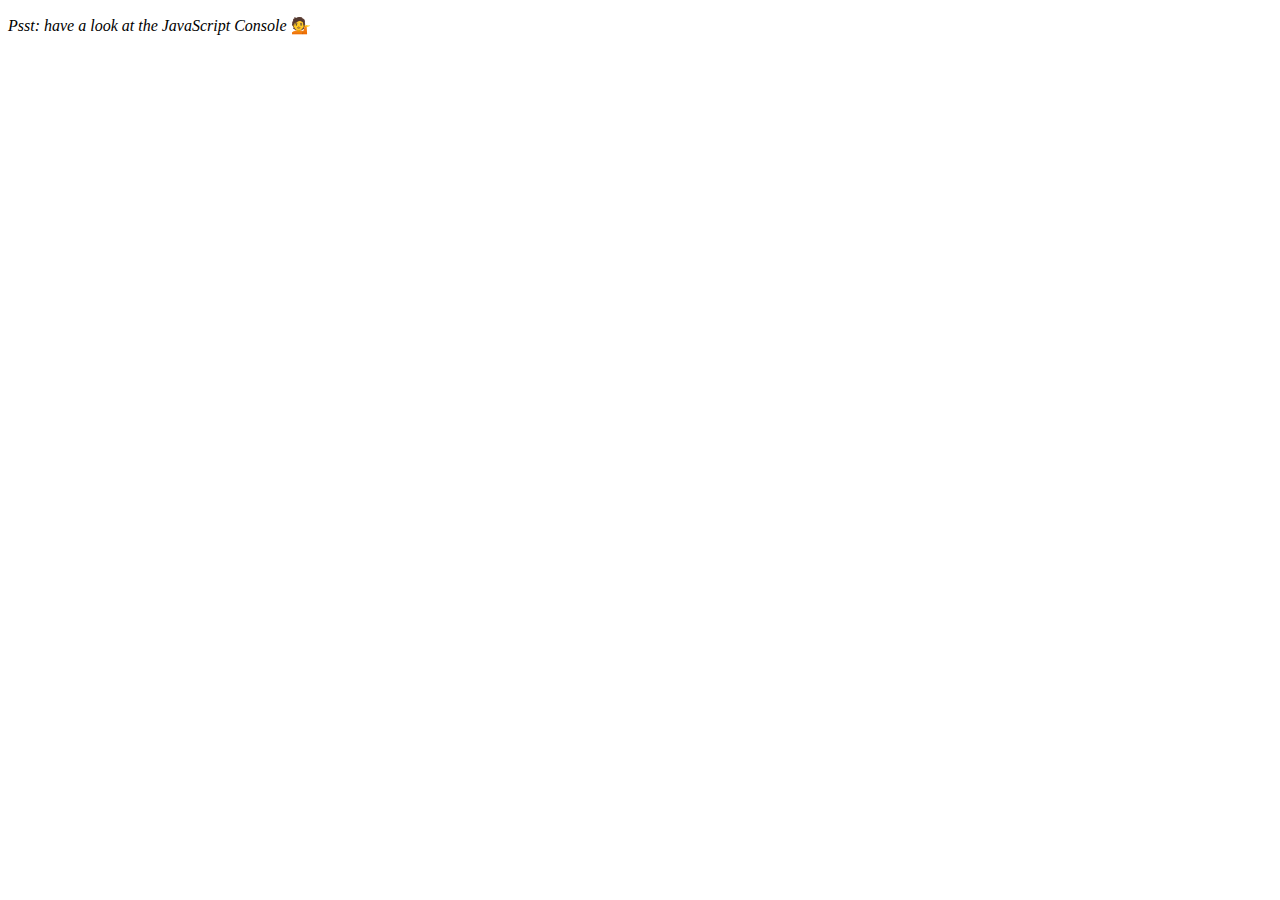
<file: array-cardio-1/index.html>
<!DOCTYPE html>
<html lang="en">
<head>
  <meta charset="UTF-8">
  <title>Array Cardio 💪</title>
</head>
<body>
  <p><em>Psst: have a look at the JavaScript Console</em> 💁</p>
  <script>
    // Get your shorts on - this is an array workout!
    // ## Array Cardio Day 1

    // Some data we can work with

    const inventors = [
      { first: 'Albert', last: 'Einstein', year: 1879, passed: 1955 },
      { first: 'Isaac', last: 'Newton', year: 1643, passed: 1727 },
      { first: 'Galileo', last: 'Galilei', year: 1564, passed: 1642 },
      { first: 'Marie', last: 'Curie', year: 1867, passed: 1934 },
      { first: 'Johannes', last: 'Kepler', year: 1571, passed: 1630 },
      { first: 'Nicolaus', last: 'Copernicus', year: 1473, passed: 1543 },
      { first: 'Max', last: 'Planck', year: 1858, passed: 1947 },
      { first: 'Katherine', last: 'Blodgett', year: 1898, passed: 1979 },
      { first: 'Ada', last: 'Lovelace', year: 1815, passed: 1852 },
      { first: 'Sarah E.', last: 'Goode', year: 1855, passed: 1905 },
      { first: 'Lise', last: 'Meitner', year: 1878, passed: 1968 },
      { first: 'Hanna', last: 'Hammarström', year: 1829, passed: 1909 }
    ];

    const people = [
      'Bernhard, Sandra', 'Bethea, Erin', 'Becker, Carl', 'Bentsen, Lloyd', 'Beckett, Samuel', 'Blake, William', 'Berger, Ric', 'Beddoes, Mick', 'Beethoven, Ludwig',
      'Belloc, Hilaire', 'Begin, Menachem', 'Bellow, Saul', 'Benchley, Robert', 'Blair, Robert', 'Benenson, Peter', 'Benjamin, Walter', 'Berlin, Irving',
      'Benn, Tony', 'Benson, Leana', 'Bent, Silas', 'Berle, Milton', 'Berry, Halle', 'Biko, Steve', 'Beck, Glenn', 'Bergman, Ingmar', 'Black, Elk', 'Berio, Luciano',
      'Berne, Eric', 'Berra, Yogi', 'Berry, Wendell', 'Bevan, Aneurin', 'Ben-Gurion, David', 'Bevel, Ken', 'Biden, Joseph', 'Bennington, Chester', 'Bierce, Ambrose',
      'Billings, Josh', 'Birrell, Augustine', 'Blair, Tony', 'Beecher, Henry', 'Biondo, Frank'
    ];
    
    // Array.prototype.filter()
    // 1. Filter the list of inventors for those who were born in the 1500's

    const inventorsFiltered = inventors.filter(inventor=> (inventor.year >= 1500 && inventor.year < 1600))

    console.table(inventorsFiltered)

    // Array.prototype.map()
    // 2. Give us an array of the inventors first and last names

    const inventorFullname = inventors.map(inventor => `${inventor.first} ${inventor.last}`)
    console.log(inventorFullname)

    // Array.prototype.sort()
    // 3. Sort the inventors by birthdate, oldest to youngest
    const ordered = inventors.sort((a,b)=>{
        return a.year - b.year
    })   

    console.table(ordered)

    // Array.prototype.reduce()
    // 4. How many years did all the inventors live all together?

    const lived = inventors.reduce((total,inventor)=> {
     return total + (inventor.passed - inventor.year)
    }, 0)
    console.log(lived)

    // 5. Sort the inventors by years lived

       const yearsLived = inventors.sort((a,b)=>{
            const ageA = a.passed - a.year
            const ageB = b.passed - b.year


            return ageB - ageA
        })

        console.table(yearsLived)

    // 6. create a list of Boulevards in Paris that contain 'de' anywhere in the name
    // https://en.wikipedia.org/wiki/Category:Boulevards_in_Paris


    // 7. sort Exercise
    // Sort the people alphabetically by last name

    const peopleAlphabetic = people.sort((a,b)=>{
    const [lastA, firstA] = a.split(', ')
    const [lastB, firstB] = b.split(', ')

        return lastA > lastB ? 1 : -1
    })

    console.table(peopleAlphabetic)


    // 8. Reduce Exercise
    // Sum up the instances of each of these
    const data = ['car', 'car', 'truck', 'truck', 'bike', 'walk', 'car', 'van', 'bike', 'walk', 'car', 'van', 'car', 'truck' ];

    const transport = data.reduce((obj, item) => {
        if(!obj[item]) {
            obj[item] = 0
        }
        obj[item]++
        return obj        
    }, {})

    console.log(transport)


  </script>
</body>
</file>
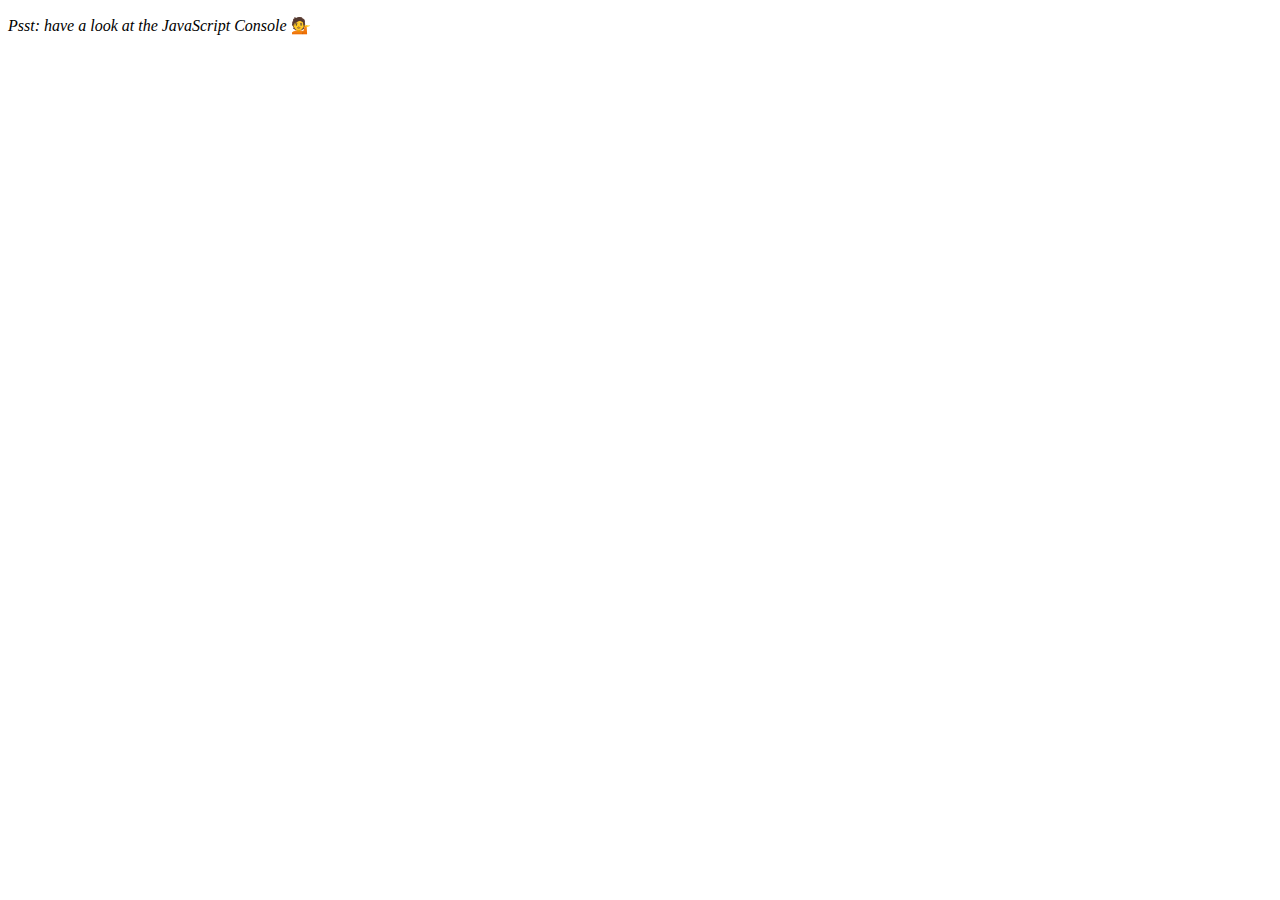
<file: array-cardio-2/index.html>
<!DOCTYPE html>
<html lang="en">
<head>
  <meta charset="UTF-8">
  <title>Array Cardio 💪💪</title>
</head>
<body>
  <p><em>Psst: have a look at the JavaScript Console</em> 💁</p>
  <script>
    // ## Array Cardio Day 2

    const people = [
      { name: 'Wes', year: 1988 },
      { name: 'Kait', year: 1986 },
      { name: 'Irv', year: 1970 },
      { name: 'Lux', year: 2015 }
    ];

    const comments = [
      { text: 'Love this!', id: 523423 },
      { text: 'Super good', id: 823423 },
      { text: 'You are the best', id: 2039842 },
      { text: 'Ramen is my fav food ever', id: 123523 },
      { text: 'Nice Nice Nice!', id: 542328 }
    ];

    // Some and Every Checks
    // Array.prototype.some() // is at least one person 19 or older?
        const isAdult = people.some(person =>(new Date()).getFullYear() - person.year >= 19)

            console.log({isAdult})
    // Array.prototype.every() // is everyone 19 or older?
        const isOlder = people.every(person =>(new Date()).getFullYear() - person.year >= 19)

        console.log({isOlder})

    // Array.prototype.find()
    // Find is like filter, but instead returns just the one you are looking for
    // find the comment with the ID of 823423

    const comment = comments.find(comment=>comment.id === 823423)
    console.log(comment)

    // Array.prototype.findIndex()
    // Find the comment with this ID
    // delete the comment with the ID of 823423

    const commentId = comments.findIndex(comment=>comment.id === 823423)
    comments.splice(commentId, 1)
    console.log(comments)



  </script>
</body>
</html>
</file>
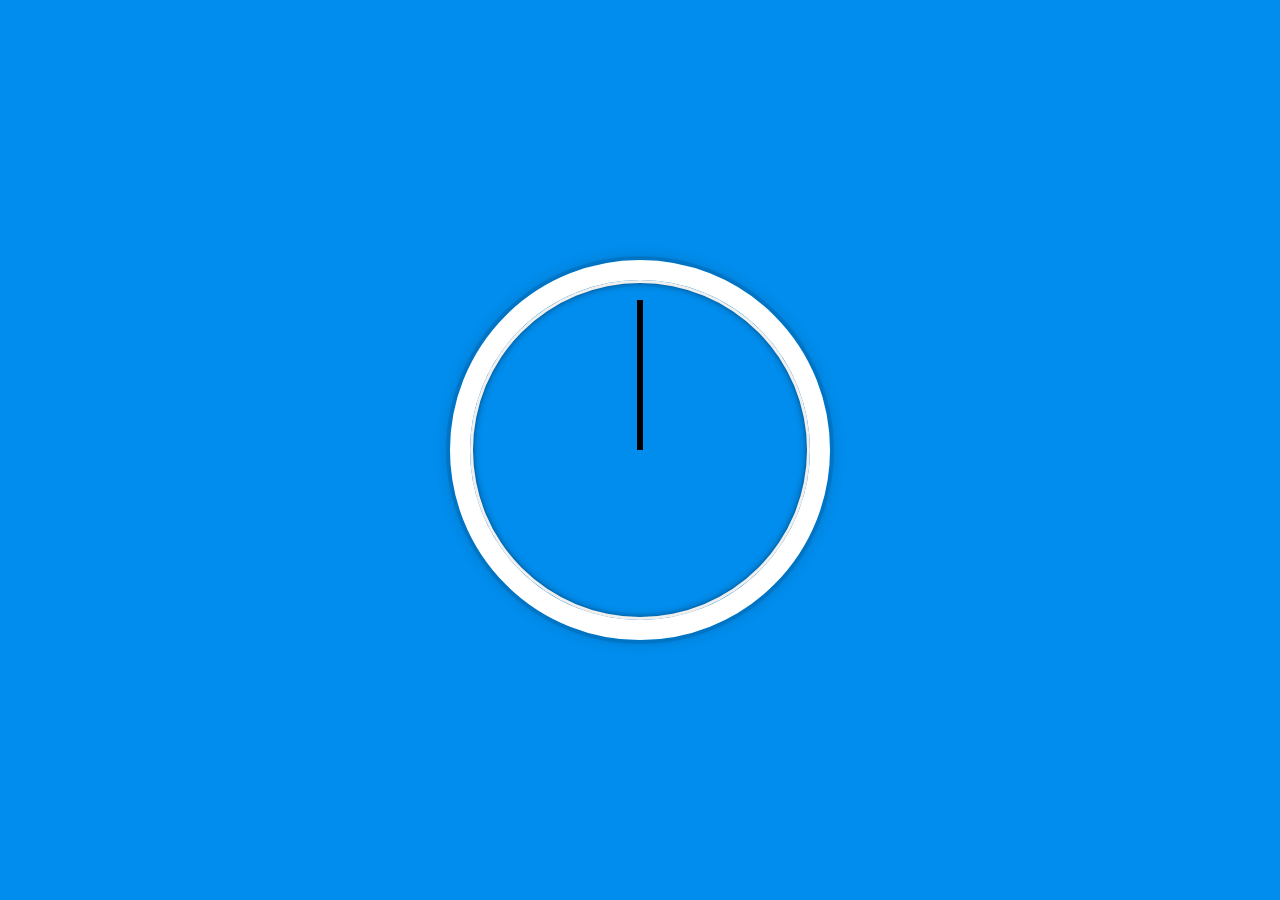
<file: css-clock/index.html>
<!DOCTYPE html>
<html>
<head>
	<title>CSS CLOCK</title>
</head>
<body>

<div class="clock">
	<div class="clock-face">
		<div class="hand hour-hand"></div>
		<div class="hand min-hand"></div>
		<div class="hand second-hand"></div>
	</div>
</div>

<style type="text/css">
	html{
		background: #018DED url('https://unsplash.it/1500/1000?image=881&blur=5');
		background-size: cover;
		font-family: 'helvetica neue';
		text-align: center;
		font-size: 10px;
	}

	body {
		margin: 0;
		font-size: 2rem;
		display: flex;
		flex: 1;
		min-height: 100vh;
		align-items: center;
	}

	.clock{
		width: 30rem;
		height: 30rem;
		border: 20px solid white;
		border-radius: 50%;
		margin: 50px auto;
		position: relative;
		padding: 2rem;
		box-shadow: 
			0 0 0 4px rgba(0,0,0,0.1),
			inset 0 0 0 3px #EFEFEF,
			inset 0 0 10px black,
			0 0 16px rgba(0,0,0,0.2)
	}

	.clock-face{
		position: relative;
		width: 100%;
		height: 100%;
		transform: translateY(-3px);
	}

	.hand{
		width: 50%;
		height: 6px;
		background: black;
		position: absolute;
		top: 50%;
		transform-origin: 100%;
		transform: rotate(90deg);
		transition: all 0.05s;
		transition-timing-function: cubic-bezier(0.1,2.7, 0.58, 1);
	}
</style>

<script type="text/javascript">
		
	const secondHand = document.querySelector('.second-hand')
	const minsHand = document.querySelector('.min-hand')
	const hourHand = document.querySelector('.hour-hand')

	const setDate = () => {
		const now = new Date()
		const seconds = now.getSeconds()
		const secondsDegrees = ((seconds / 60) * 360) + 90
		secondHand.style.transform = `rotate(${secondsDegrees}deg`

		const minutes = now.getMinutes()
		const minutesDegrees = ((minutes / 60) * 360) + 90
		minsHand.style.transform = `rotate(${minutesDegrees}deg`

		const hour = now.getHours()
		const hourDegrees = ((hour / 60) * 360) + 90
		hourHand.style.transform = `rotate(${hourDegrees}deg`

		console.log(hour)
	}

	setInterval(setDate, 1000)
</script>


</body>
</html>
</file>
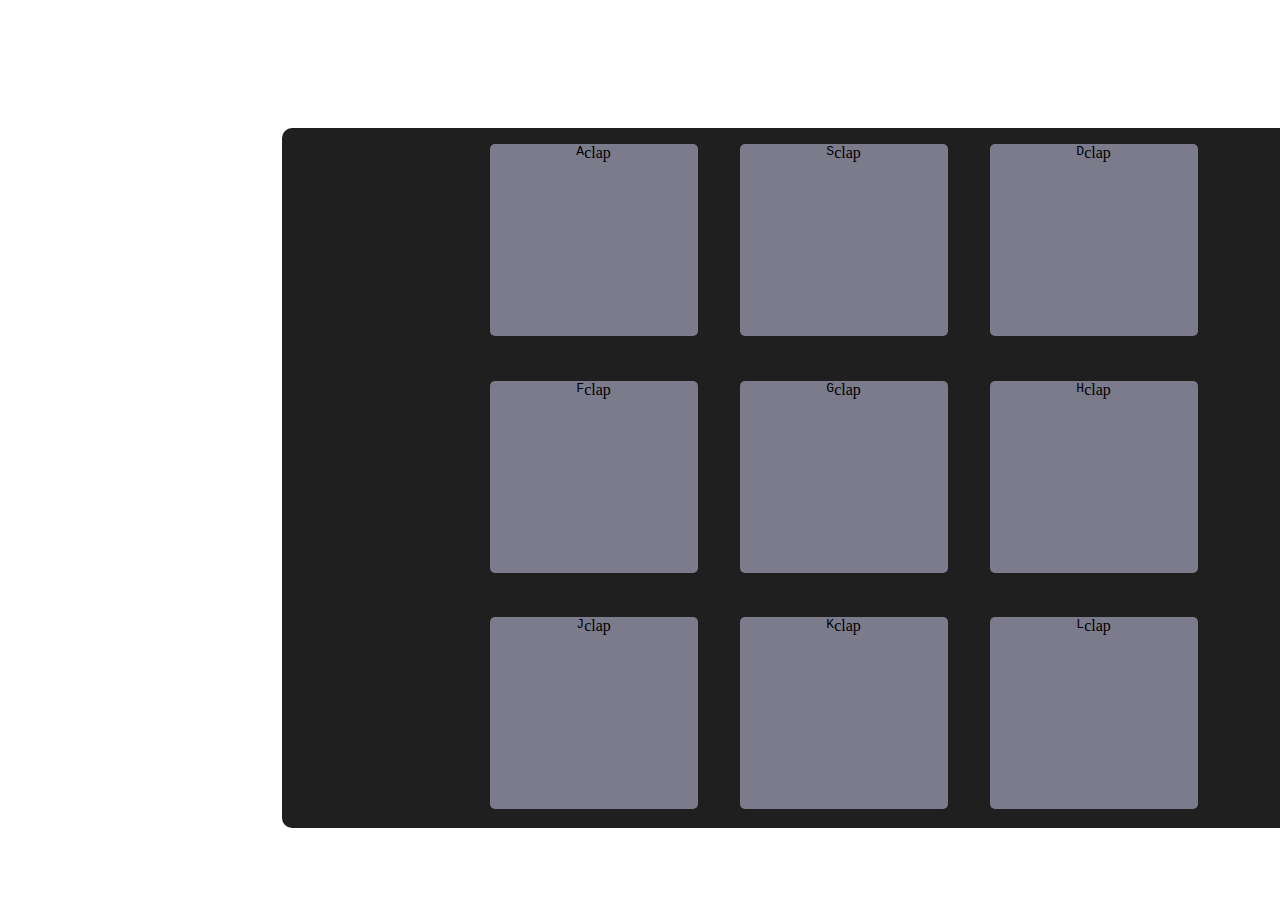
<file: drum-kit/index.html>
<!DOCTYPE html>
<html lang="en">
<head>
    <meta charset="UTF-8">
    <meta name="viewport" content="width=device-width, initial-scale=1.0">
    <title>Drum Kit</title>
    <link rel="stylesheet" href="styles.css">
</head>
<body>
<div class="content">
    <div class="pad">
        <div class="keys">
            <div data-key="65" class="key">
                <kbd>A</kbd>
                <span class="sound">clap</span>
            </div>
        </div>
        <div class="keys">
            <div data-key="83" class="key">
            <kbd>S</kbd>
            <span class="sound">clap</span>
        </div>
    </div>
    <div class="keys">
        <div data-key="68" class="key">
            <kbd>D</kbd>
            <span class="sound">clap</span>
        </div>
    </div>
    <div class="keys">
        <div data-key="70" class="key">
            <kbd>F</kbd>
            <span class="sound">clap</span>
        </div>
    </div>
    <div class="keys">
        <div data-key="71" class="key">
            <kbd>G</kbd>
            <span class="sound">clap</span>
        </div>
    </div>
    <div class="keys">
        <div data-key="72" class="key">
            <kbd>H</kbd>
            <span class="sound">clap</span>
        </div>
    </div>
    <div class="keys">
        <div data-key="74" class="key">
            <kbd>J</kbd>
            <span class="sound">clap</span>
        </div>
    </div>
    <div class="keys">
        <div data-key="75" class="key">
            <kbd>K</kbd>
            <span class="sound">clap</span>
        </div>
    </div>
    <div class="keys">
        <div data-key="76" class="key">
            <kbd>L</kbd>
            <span class="sound">clap</span>
        </div>
    </div>
</div>
</div>



<audio data-key="65" src="sounds/clap.wav"></audio>
<audio data-key="83" src="sounds/hihat.wav"></audio>
<audio data-key="68" src="sounds/kick.wav"></audio>
<audio data-key="70" src="sounds/openhat.wav"></audio>
<audio data-key="71" src="sounds/boom.wav"></audio>
    <audio data-key="72" src="sounds/ride.wav"></audio>
    <audio data-key="74" src="sounds/snare.wav"></audio>
    <audio data-key="75" src="sounds/tom.wav"></audio>
    <audio data-key="76" src="sounds/tink.wav"></audio>

<script>

    const playAudio = event => {
        const audio = document.querySelector(`audio[data-key="${event.keyCode}"`)
        const key = document.querySelector(`.key[data-key="${event.keyCode}"`)
        console.log(audio)
        if(!audio) return
        audio.currentTime = 0
        audio.play()
    }

    window.addEventListener('keydown', playAudio)

</script>
</body>
</html>
</file>
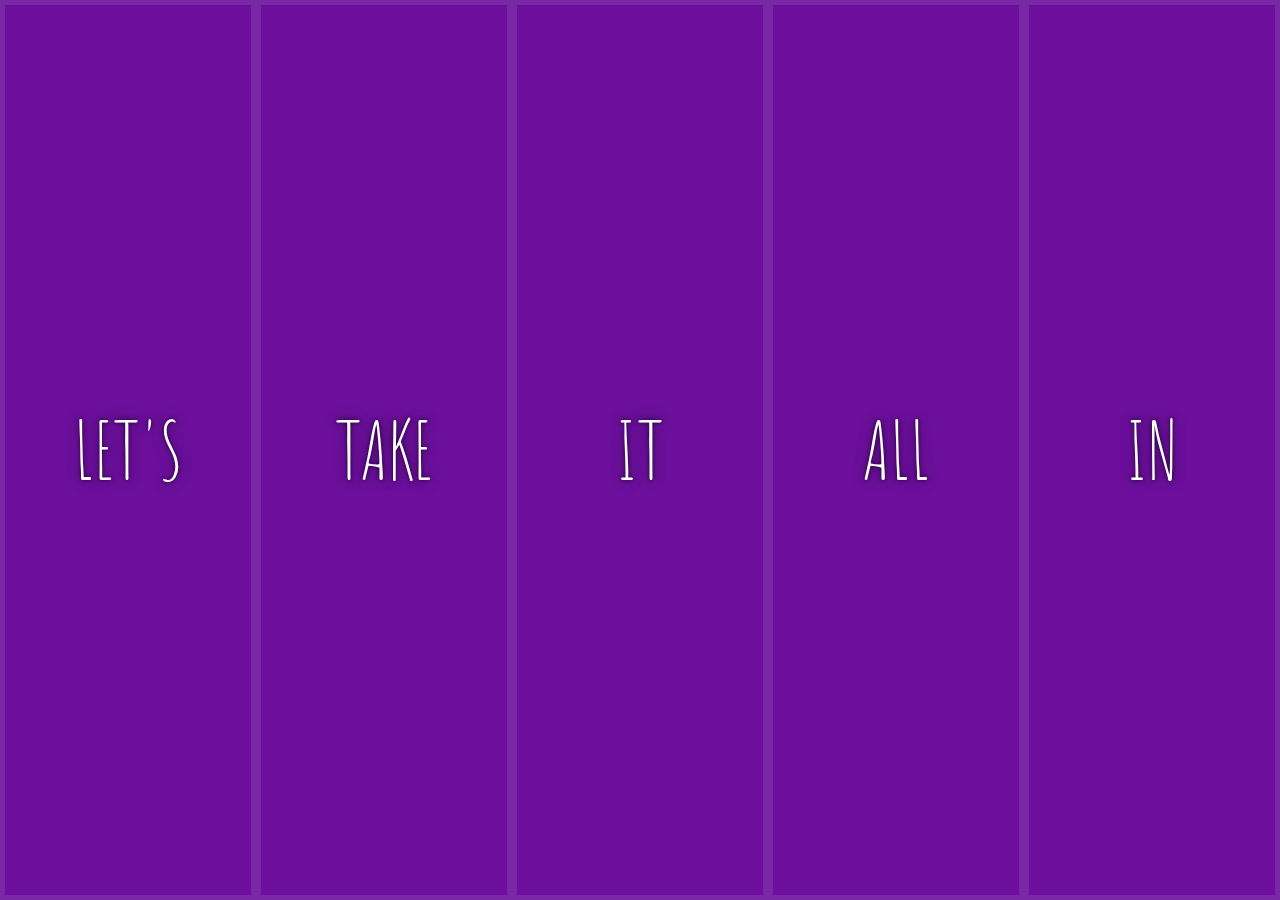
<file: flex-image-panel/index.html>
<!DOCTYPE html>
<html lang="en">
<head>
  <meta charset="UTF-8">
  <title>Flex Panels 💪</title>
  <link href='https://fonts.googleapis.com/css?family=Amatic+SC' rel='stylesheet' type='text/css'>
</head>
<body>
  <style>
    html {
      box-sizing: border-box;
      background: #ffc600;
      font-family: 'helvetica neue';
      font-size: 20px;
      font-weight: 200;
    }
    
    body {
      margin: 0;
    }
    
    *, *:before, *:after {
      box-sizing: inherit;
    }

    .panels {
      min-height: 100vh;
      overflow: hidden;
      display: flex;
    }

    .panel {
      background: #6B0F9C;
      box-shadow: inset 0 0 0 5px rgba(255,255,255,0.1);
      color: white;
      text-align: center;
      align-items: center;
      /* Safari transitionend event.propertyName === flex */
      /* Chrome + FF transitionend event.propertyName === flex-grow */
      transition:
        font-size 0.7s cubic-bezier(0.61,-0.19, 0.7,-0.11),
        flex 0.7s cubic-bezier(0.61,-0.19, 0.7,-0.11),
        background 0.2s;
      font-size: 20px;
      background-size: cover;
      background-position: center;
      flex: 1;
      justify-content: center;
      align-items: center;
      display: flex;
      flex-direction: column;
    }

    .panel1 { background-image:url(https://source.unsplash.com/gYl-UtwNg_I/1500x1500); }
    .panel2 { background-image:url(https://source.unsplash.com/rFKUFzjPYiQ/1500x1500); }
    .panel3 { background-image:url(https://images.unsplash.com/photo-1465188162913-8fb5709d6d57?ixlib=rb-0.3.5&q=80&fm=jpg&crop=faces&cs=tinysrgb&w=1500&h=1500&fit=crop&s=967e8a713a4e395260793fc8c802901d); }
    .panel4 { background-image:url(https://source.unsplash.com/ITjiVXcwVng/1500x1500); }
    .panel5 { background-image:url(https://source.unsplash.com/3MNzGlQM7qs/1500x1500); }

    /* Flex Items */
    .panel > * {
      margin: 0;
      width: 100%;
      transition: transform 0.5s;
      flex: 1 0 auto;
      display: flex;
      justify-content: center;
      align-items: center;

    }

    .panel > *:first-child { transform: translateY(-100%);}
    .panel.open-active > *:first-child { transform: translateY(0);}
    .panel > *:last-child { transform: translateY(100%);}
    .panel.open-active > *:last-child { transform: translateY(0);}

    .panel p {
      text-transform: uppercase;
      font-family: 'Amatic SC', cursive;
      text-shadow: 0 0 4px rgba(0, 0, 0, 0.72), 0 0 14px rgba(0, 0, 0, 0.45);
      font-size: 2em;
    }
    
    .panel p:nth-child(2) {
      font-size: 4em;
    }

    .panel.open {
      flex: 5;
      font-size: 40px;
    }

  </style>


  <div class="panels">
    <div class="panel panel1">
      <p>Hey</p>
      <p>Let's</p>
      <p>Dance</p>
    </div>
    <div class="panel panel2">
      <p>Give</p>
      <p>Take</p>
      <p>Receive</p>
    </div>
    <div class="panel panel3">
      <p>Experience</p>
      <p>It</p>
      <p>Today</p>
    </div>
    <div class="panel panel4">
      <p>Give</p>
      <p>All</p>
      <p>You can</p>
    </div>
    <div class="panel panel5">
      <p>Life</p>
      <p>In</p>
      <p>Motion</p>
    </div>
  </div>

  <script>

    const panels = document.querySelectorAll('.panel')
    
    function toggleOpen(){
      console.log('opa')
      this.classList.toggle('open')
    }

    function toggleActive(e){
      if(e.propertyName.includes('flex')){
        this.classList.toggle('open-active')
      }
    }

    panels.forEach(panel=> panel.addEventListener('click', toggleOpen))
    panels.forEach(panel=> panel.addEventListener('transitionend', toggleActive))

  </script>



</body>
</html>
</file>
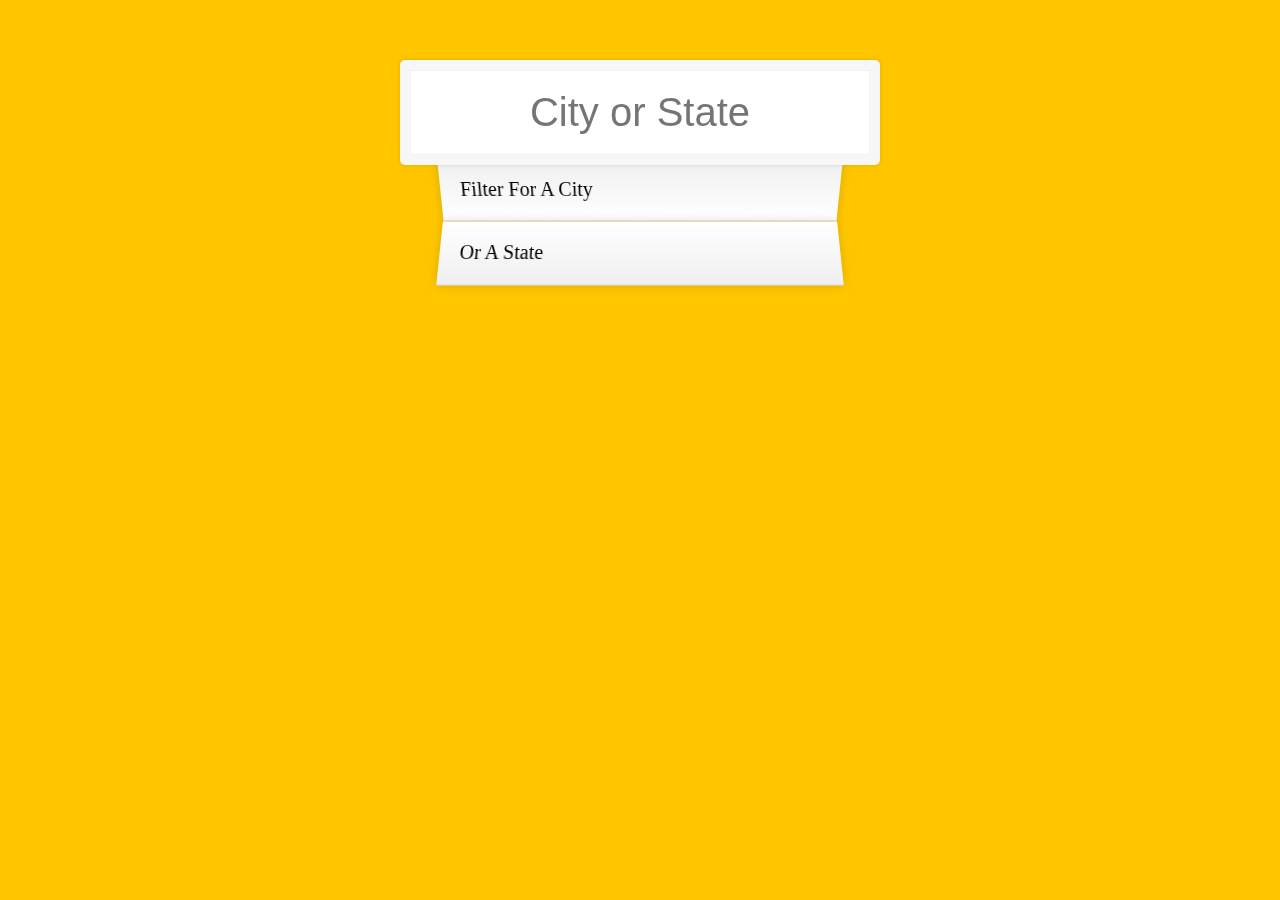
<file: type_ahead/index.html>
<!DOCTYPE html>
<html lang="en">
<head>
  <meta charset="UTF-8">
  <title>Type Ahead</title>
  <link rel="stylesheet" href="./styles.css">
</head>
<body>

  <form class="search-form">
    <input type="text" class="search" placeholder="City or State">
    <ul class="suggestions">
      <li>Filter for a city</li>
      <li>or a state</li>
    </ul>
  </form>
<script>
const endpoint = 'https://gist.githubusercontent.com/Miserlou/c5cd8364bf9b2420bb29/raw/2bf258763cdddd704f8ffd3ea9a3e81d25e2c6f6/cities.json';

const cities = []

fetch(endpoint)
    .then(batata => batata.json())
    .then(data=> cities.push(...data))

function findMatches (wordToMatch, cities) {
    return cities.filter(place => {
        const regex = new RegExp(wordToMatch, 'gi')
        return place.city.match(regex) || place.state.match(regex)
    })
}

function numberWithCommas(x) {
  return x.toString().replace(/\B(?=(\d{3})+(?!\d))/g, ',');
}

function displayMatches(){
    const matchArray = findMatches(this.value, cities)
   
   const html = matchArray.map(result=>{
       const regex = new RegExp(this.value, 'gi')
       const cityName = result.city.replace(regex, `<span class="hl">${this.value}</span>`)
       const stateName = result.state.replace(regex, `<span class="hl">${this.value}</span>`)

        return `
            <li>
                <span class="name"> ${cityName}, ${stateName}  </span>
                <span class="population"> ${numberWithCommas(result.population)}  </span>
            </li>
        `
    }).join('')

    suggestion.innerHTML = html
}

const searchInput = document.querySelector('.search')
const suggestion = document.querySelector('.suggestions')

searchInput.addEventListener('change', displayMatches)
searchInput.addEventListener('keyup', displayMatches)

</script>
</body>
</html>
</file>
<file: drum-kit/styles.css>
* {
  margin: 0;
  padding: 0;
  box-sizing: border-box;
}

.pad {
  width: 100%;
  max-width: 1100px;
  height: 700px;
  margin: 10% 5px 7px 22%;

  border-radius: 10px;

  background-color: rgba(0, 0, 0, 0.878);

  display: grid;
  grid-template-columns: repeat(3, 15rem);
  grid-gap: 10px;
}

.pad .keys {
  background-color: rgba(149, 149, 170, 0.789);
  margin: 1rem 1rem 0.6rem 13rem;
  width: 13rem;
  height: 12rem;

  border-radius: 5px;
}
.pad .key {
  display: flex;
  justify-content: center;
}
</file>
<file: type_ahead/styles.css>
html {
  box-sizing: border-box;
  background: #ffc600;
  font-family: "helvetica neue";
  font-size: 20px;
  font-weight: 200;
}

*,
*:before,
*:after {
  box-sizing: inherit;
}

input {
  width: 100%;
  padding: 20px;
}

.search-form {
  max-width: 400px;
  margin: 50px auto;
}

input.search {
  margin: 0;
  text-align: center;
  outline: 0;
  border: 10px solid #f7f7f7;
  width: 120%;
  left: -10%;
  position: relative;
  top: 10px;
  z-index: 2;
  border-radius: 5px;
  font-size: 40px;
  box-shadow: 0 0 5px rgba(0, 0, 0, 0.12), inset 0 0 2px rgba(0, 0, 0, 0.19);
}

.suggestions {
  margin: 0;
  padding: 0;
  position: relative;
  /* perspective: 20px; */
}

.suggestions li {
  background: white;
  list-style: none;
  border-bottom: 1px solid #d8d8d8;
  box-shadow: 0 0 10px rgba(0, 0, 0, 0.14);
  margin: 0;
  padding: 20px;
  transition: background 0.2s;
  display: flex;
  justify-content: space-between;
  text-transform: capitalize;
}

.suggestions li:nth-child(even) {
  transform: perspective(100px) rotateX(3deg) translateY(2px) scale(1.001);
  background: linear-gradient(to bottom, #ffffff 0%, #efefef 100%);
}

.suggestions li:nth-child(odd) {
  transform: perspective(100px) rotateX(-3deg) translateY(3px);
  background: linear-gradient(to top, #ffffff 0%, #efefef 100%);
}

span.population {
  font-size: 15px;
}

.hl {
  background: #ffc600;
}
</file>
